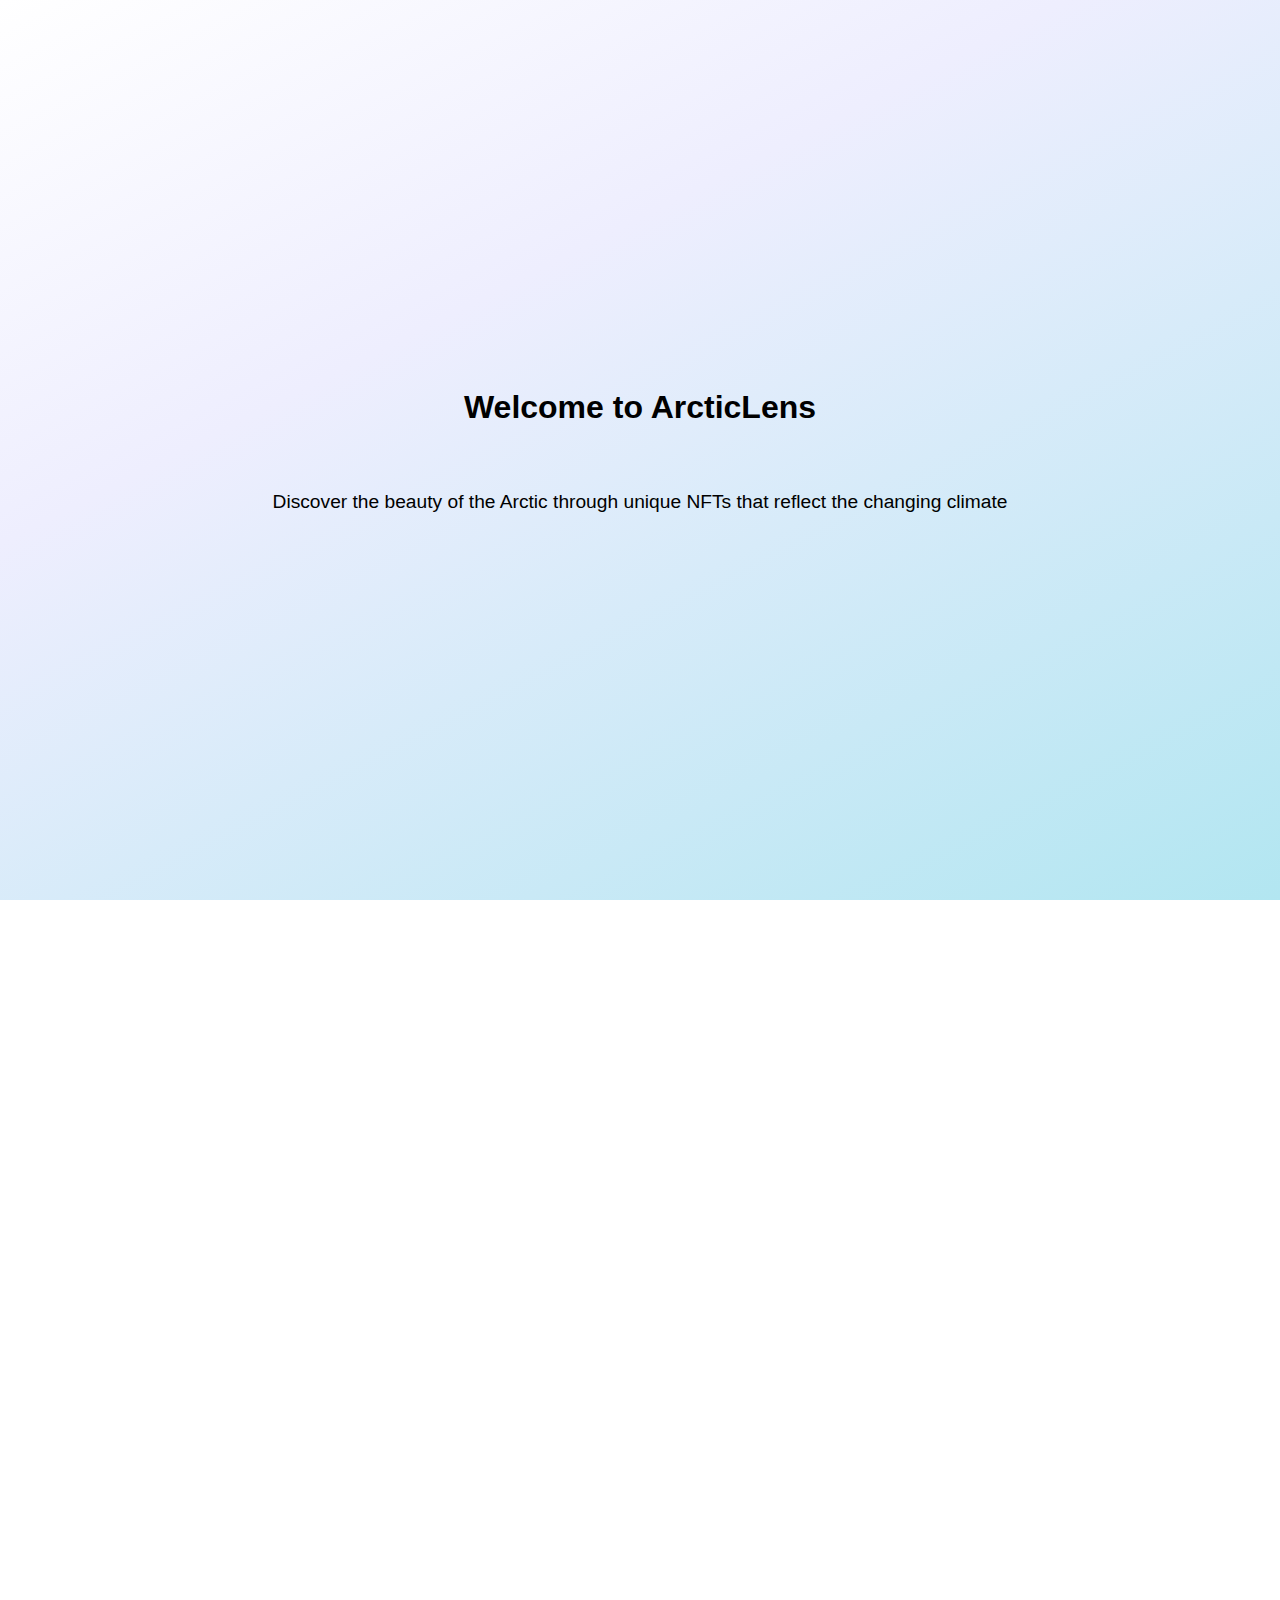
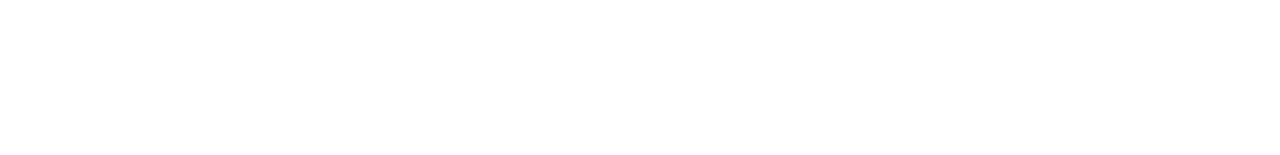
<file: index.html>
<!DOCTYPE html>
<html lang="en">
<head>
    <meta charset="UTF-8">
    <meta http-equiv="X-UA-Compatible" content="IE=edge">
    <meta name="viewport" content="width=device-width, initial-scale=1.0">
    <link rel="stylesheet" href="style.css">
    <script src="main.js" defer></script>
</head>


<body>
    <div class="landing">
        <h1>Welcome to ArcticLens</h1>
        <br>
        <br>
        <p>Discover the beauty of the Arctic through unique NFTs that reflect the changing climate</p>
    </div>

    <div class="content" id="content">
    <header>
        <div class="logo">ArcticLens</div>
        <nav>
            <ul>
                <li><a href="#">Home</a></li>
                <li><a href="#">About</a></li>
                <li><a href="#">Services</a></li>
                <li><a href="#">Contact</a></li>
            </ul>
        </nav>
    </header>


    <div class="weather">
        <iframe id="weatherIframe"></iframe>

        <script>
              const embeddedLink = 'https://indify.co/widgets/live/weather/zCkMjQtchceXXkVOg62t';
        </script>
    </div>

    <div class="bearNft">
        <h1>Save the Bears<span class="arrow">&#8594;</span></h1>
    <div class="imageContainer">


        <div class="mintedImage">
            <img src="image/1.jpg" alt="Photo 1" onclick="openContent('content1.html')">
            
            <div class="info-container">
                <p class="left-align">PolarEye<br><span class="price">0.32ETH</span></p>
                <button id="mintButton" onclick="mintPolar1()" class="right-align">Mint</button>
            </div>
        </div>
    

        <div class="mintedImage">
            <img src="image/2.jpg" alt="Photo 2">
            
            <div class="info-container">
                <p class="left-align">PolarHand<br><span class="price">0.4ETH</span></p>
                <button id="mintButton" onclick="mintPolar2()" class="right-align">Mint</button>
            </div>
        </div>
    
        <div class="mintedImage">
            <img src="image/6.jpg" alt="Photo 1">
            
            <div class="info-container">
                <p class="left-align">PolarTwin<br><span class="price">0.54ETH</span></p>
                <button id="mintButton" onclick="mintPolar3()" class="right-align">Mint</button>
            </div>
        </div>
        <!-- <div class="mintedImage" onclick="openContent('content1.html')">
            <img src="image/11.jpg" alt="Photo 1">
            <p class="imageInfo">Polar4<br>Price: 100</p>
            <button id="mintButton">Mint</button>
        </div>
    
        <div class="mintedImage" onclick="openContent('content1.html')">
            <img src="image/5.jpg" alt="image">
            <p class="imageInfo">Polar5<br>Price: 98</p>
            <button id="mintButton">Mint</button>
        </div>
    
        <div class="mintedImage" onclick="openContent('content1.html')">
            <img src="image/3.jpg" alt="image">
            <p class="imageInfo">Polar6<br>Price: 76</p>
            <button id="mintButton">Mint</button>
        </div> -->
     </div>
    </div>

    <script>
        function mintPolar1() {
            alert("PolarEye has been minted!");
        }
        function mintPolar2() {
            alert("PolarHand has been minted!");
        }
        function mintPolar3() {
            alert("PolarTwin has been minted!");
        }
    </script>
    
    <script>
        function openContent(contentURL) {
            window.open(contentURL, '_blank');
        }
    </script>
    </div>


</body>
</html>
</file>
<file: style.css>
body {
    font-family: 'Inter', sans-serif; 
    margin: 0;
    padding: 0;
}

.landing {
    height: 100vh;
    display: flex;
    flex-direction: column;
    align-items: center;
    justify-content: center;
    text-align: center;
    background: rgb(255,255,255);
    background: linear-gradient(153deg, rgba(255,255,255,1) 0%, rgba(238,238,254,1) 35%, rgba(178,230,241,1) 100%);
}

.landing h1 {
    font-size: 2em;
    margin-bottom: 10px;
}

.landing p {
    font-size: 1.2em;
    margin-bottom: 20px;
}

.content {
    opacity: 0;
    transform: translateY(20px);
    transition: opacity 0.5s, transform 0.5s;
}

.content.visible {
    opacity: 1;
    transform: translateY(0);
}


header {
    padding: 10px 20px; 
    display: flex;
    justify-content: space-between;
    align-items: center;
}

.logo {
    font-size: 1.5em;
    font-weight: normal;
}

nav ul {
    list-style: none;
    display: flex;
    gap: 20px;
}

nav ul li {
    margin: 0;
}

nav ul li a {
    text-decoration: none;
    color: #2c2c2c;
    font-weight: normal;
    transition: color 0.2s ease-in-out;
}

nav ul li a:hover {
    color: #000000;
}

.weather {
    height: 200px;
    border: 0;
    padding: 5%;
    padding-top: 50px;
    padding-bottom: 50px;
}

iframe {
    width: 100%; 
    height: 100%;
    border: 0; 
}

.bearNft {
    padding: 2%;
}

.imageContainer {
    display: grid;
    grid-template-columns: repeat(3, 1fr);
    gap: 30px;
    row-gap: 70px;
}

.mintedImage {
    position: relative;
    overflow: hidden;
    border-radius: 10px;
}

.info-container {
    display: flex;
    justify-content: space-between;
    align-items: center; 
    padding: 10px; 
}

.left-align {
    text-align: left;
}

.right-align {
    background-color: rgb(211, 211, 255);
    border: none;
    font-size: 1em;
    border-radius: 7px;
}

img {
    width: 100%;
    max-height: 250px; 
    object-fit: cover;
    border-radius: 10px;
    transition: transform 0.3s ease-in-out;
}

.mintedImage:hover img {
    opacity: 70%;
    transition: transform 0.3s ease-in-out;
}

.bearNft h1 {
    font-size: 1.2em; 
    display: flex;
    align-items: center; 
    font-weight: 500;
    padding-bottom: 2%;
}

.arrow {
    margin-left: 10px; 
    font-size: 1em; 
}

.imageInfo {
    flex-grow: 1; 
}

button {
    background-color: rgb(211, 211, 255);
    border: none;
    width: 60px;
    height: 30px;
    align-self: flex-end; 
    margin-top: 5px; 
}
</file>
